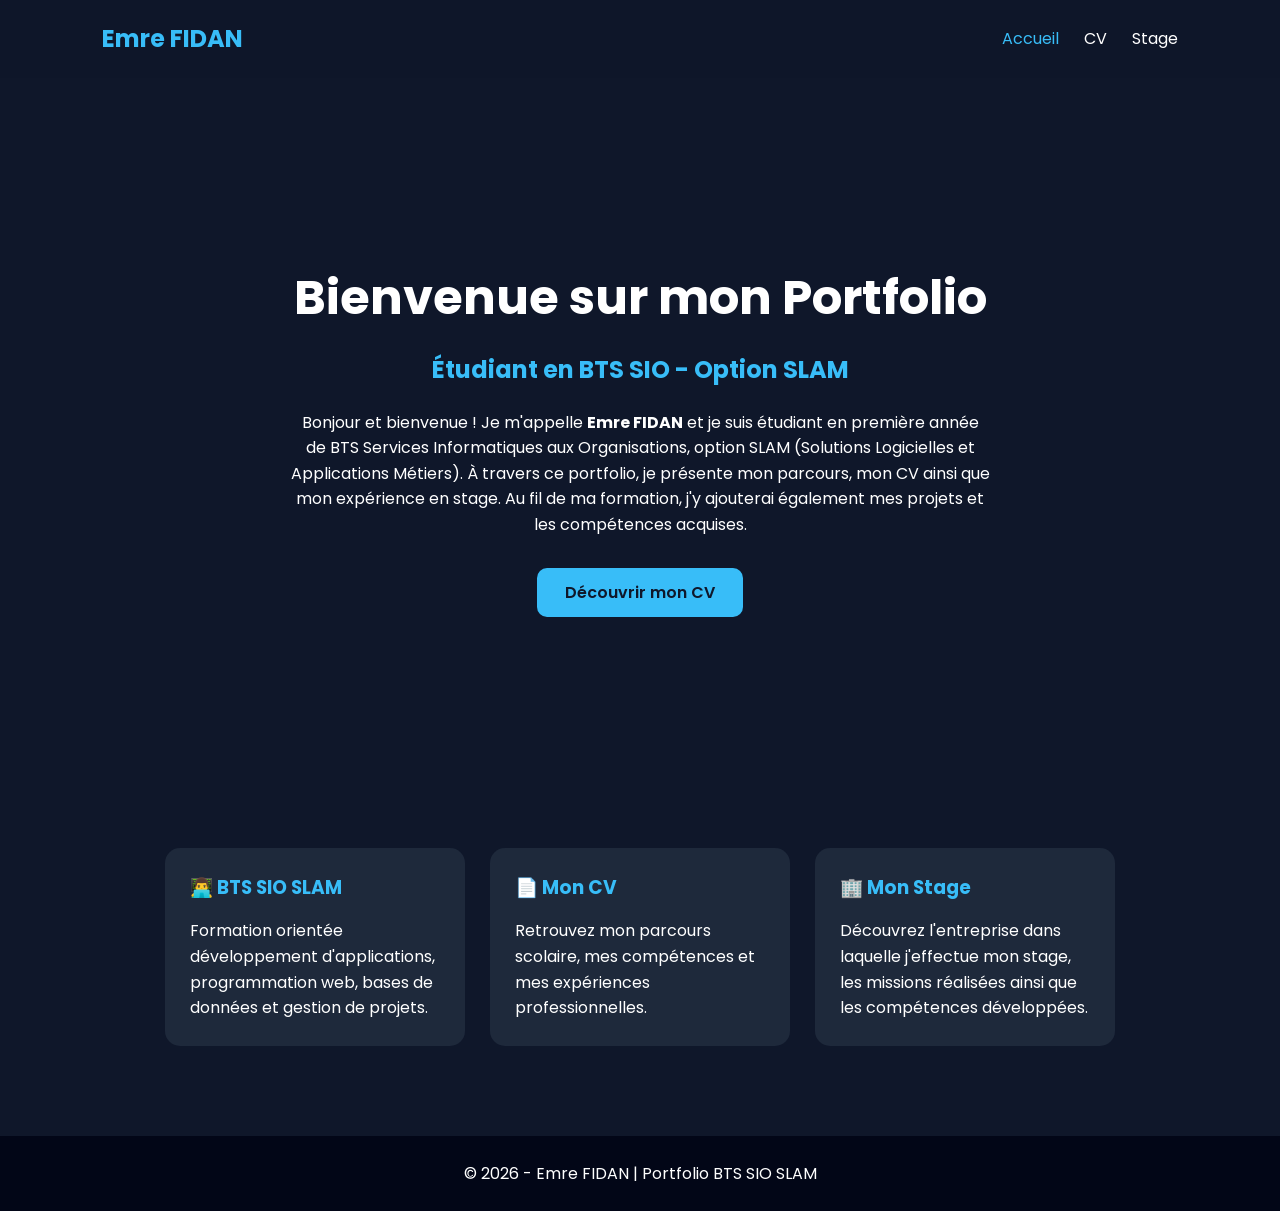
<file: index.html>
<!DOCTYPE html>
<html lang="fr">
<head>
    <meta charset="UTF-8">
    <meta name="viewport" content="width=device-width, initial-scale=1.0">
    <title>Emre FIDAN | Portfolio BTS SIO</title>

    <link rel="stylesheet" href="css/style.css">

    <!-- Police Google -->
    <link href="https://fonts.googleapis.com/css2?family=Poppins:wght@300;400;600;700&display=swap" rel="stylesheet">
</head>

<body>

<header>
    <nav class="navbar">
        <h2 class="logo">Emre FIDAN</h2>

        <ul>
            <li><a href="index.html" class="active">Accueil</a></li>
            <li><a href="cv.html">CV</a></li>
            <li><a href="stage.html">Stage</a></li>
        </ul>
    </nav>
</header>

<section class="hero">

    <div class="hero-text">

        <h1>Bienvenue sur mon Portfolio</h1>

        <h2>Étudiant en BTS SIO - Option SLAM</h2>

        <p>
            Bonjour et bienvenue !
            Je m'appelle <strong>Emre FIDAN</strong> et je suis étudiant
            en première année de BTS Services Informatiques aux Organisations,
            option SLAM (Solutions Logicielles et Applications Métiers).

            À travers ce portfolio, je présente mon parcours, mon CV ainsi que
            mon expérience en stage. Au fil de ma formation, j'y ajouterai
            également mes projets et les compétences acquises.
        </p>

        <a href="cv.html" class="btn">Découvrir mon CV</a>

    </div>

</section>

<section class="cards">

    <div class="card">
        <h3>👨‍💻 BTS SIO SLAM</h3>
        <p>
            Formation orientée développement d'applications,
            programmation web, bases de données et gestion de projets.
        </p>
    </div>

    <div class="card">
        <h3>📄 Mon CV</h3>
        <p>
            Retrouvez mon parcours scolaire, mes compétences
            et mes expériences professionnelles.
        </p>
    </div>

    <div class="card">
        <h3>🏢 Mon Stage</h3>
        <p>
            Découvrez l'entreprise dans laquelle j'effectue mon stage,
            les missions réalisées ainsi que les compétences développées.
        </p>
    </div>

</section>

<footer>

    <p>© 2026 - Emre FIDAN | Portfolio BTS SIO SLAM</p>

</footer>

<script src="js/script.js"></script>

</body>
</html>
</file>
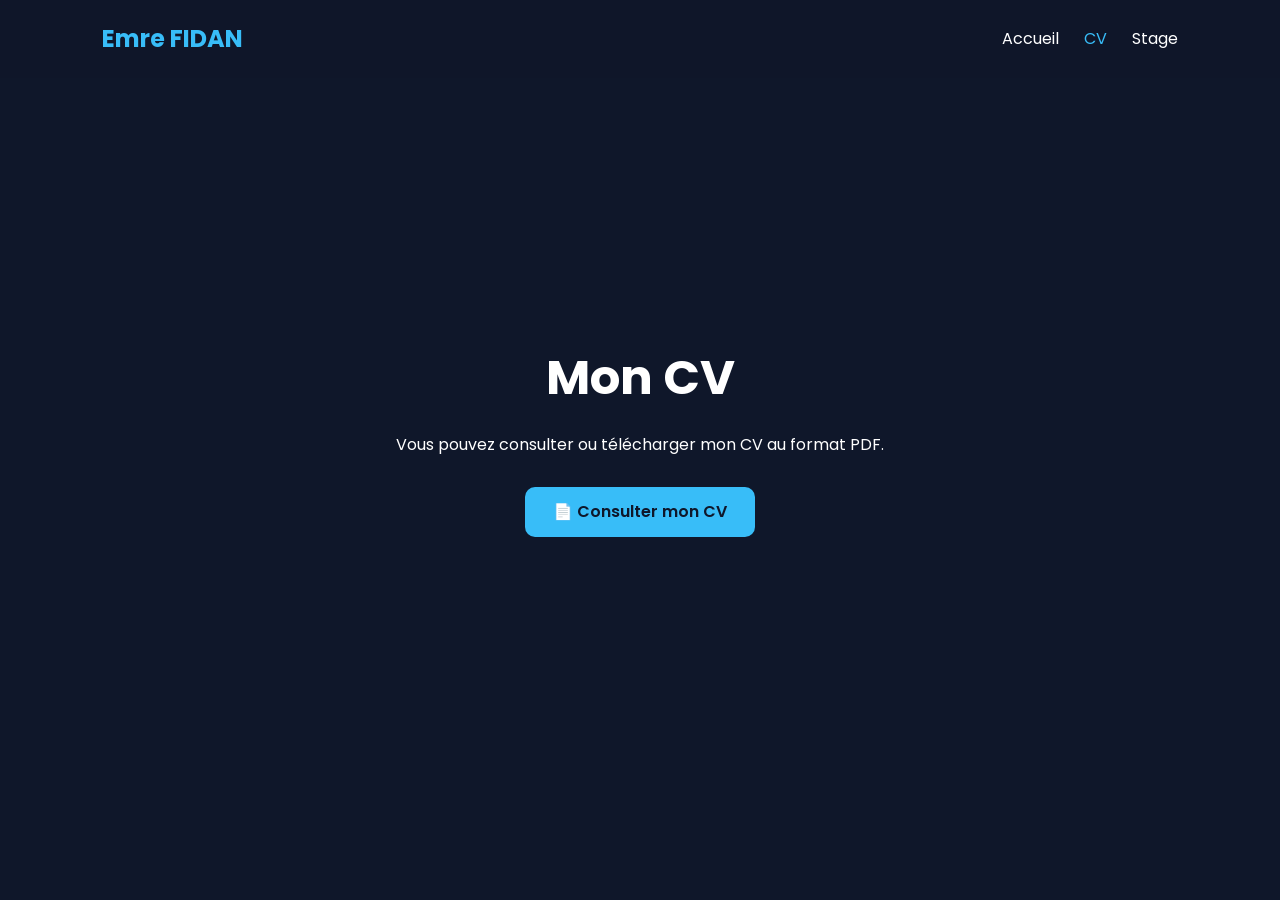
<file: cv.html>
<!DOCTYPE html>
<html lang="fr">
<head>
    <meta charset="UTF-8">
    <meta name="viewport" content="width=device-width, initial-scale=1.0">
    <title>CV | Emre FIDAN</title>

    <link rel="stylesheet" href="css/style.css">
</head>
<body>

<header>
    <nav class="navbar">
        <h2 class="logo">Emre FIDAN</h2>

        <ul>
            <li><a href="index.html">Accueil</a></li>
            <li><a href="cv.html" class="active">CV</a></li>
            <li><a href="stage.html">Stage</a></li>
        </ul>
    </nav>
</header>

<section class="hero">
    <div class="hero-text">
        <h1>Mon CV</h1>

        <p>
            Vous pouvez consulter ou télécharger mon CV au format PDF.
        </p>

        <a href="docs/CV_Emre_FIDAN.pdf" target="_blank" class="btn">
            📄 Consulter mon CV
        </a>
    </div>
</section>

</body>
</html>
</file>
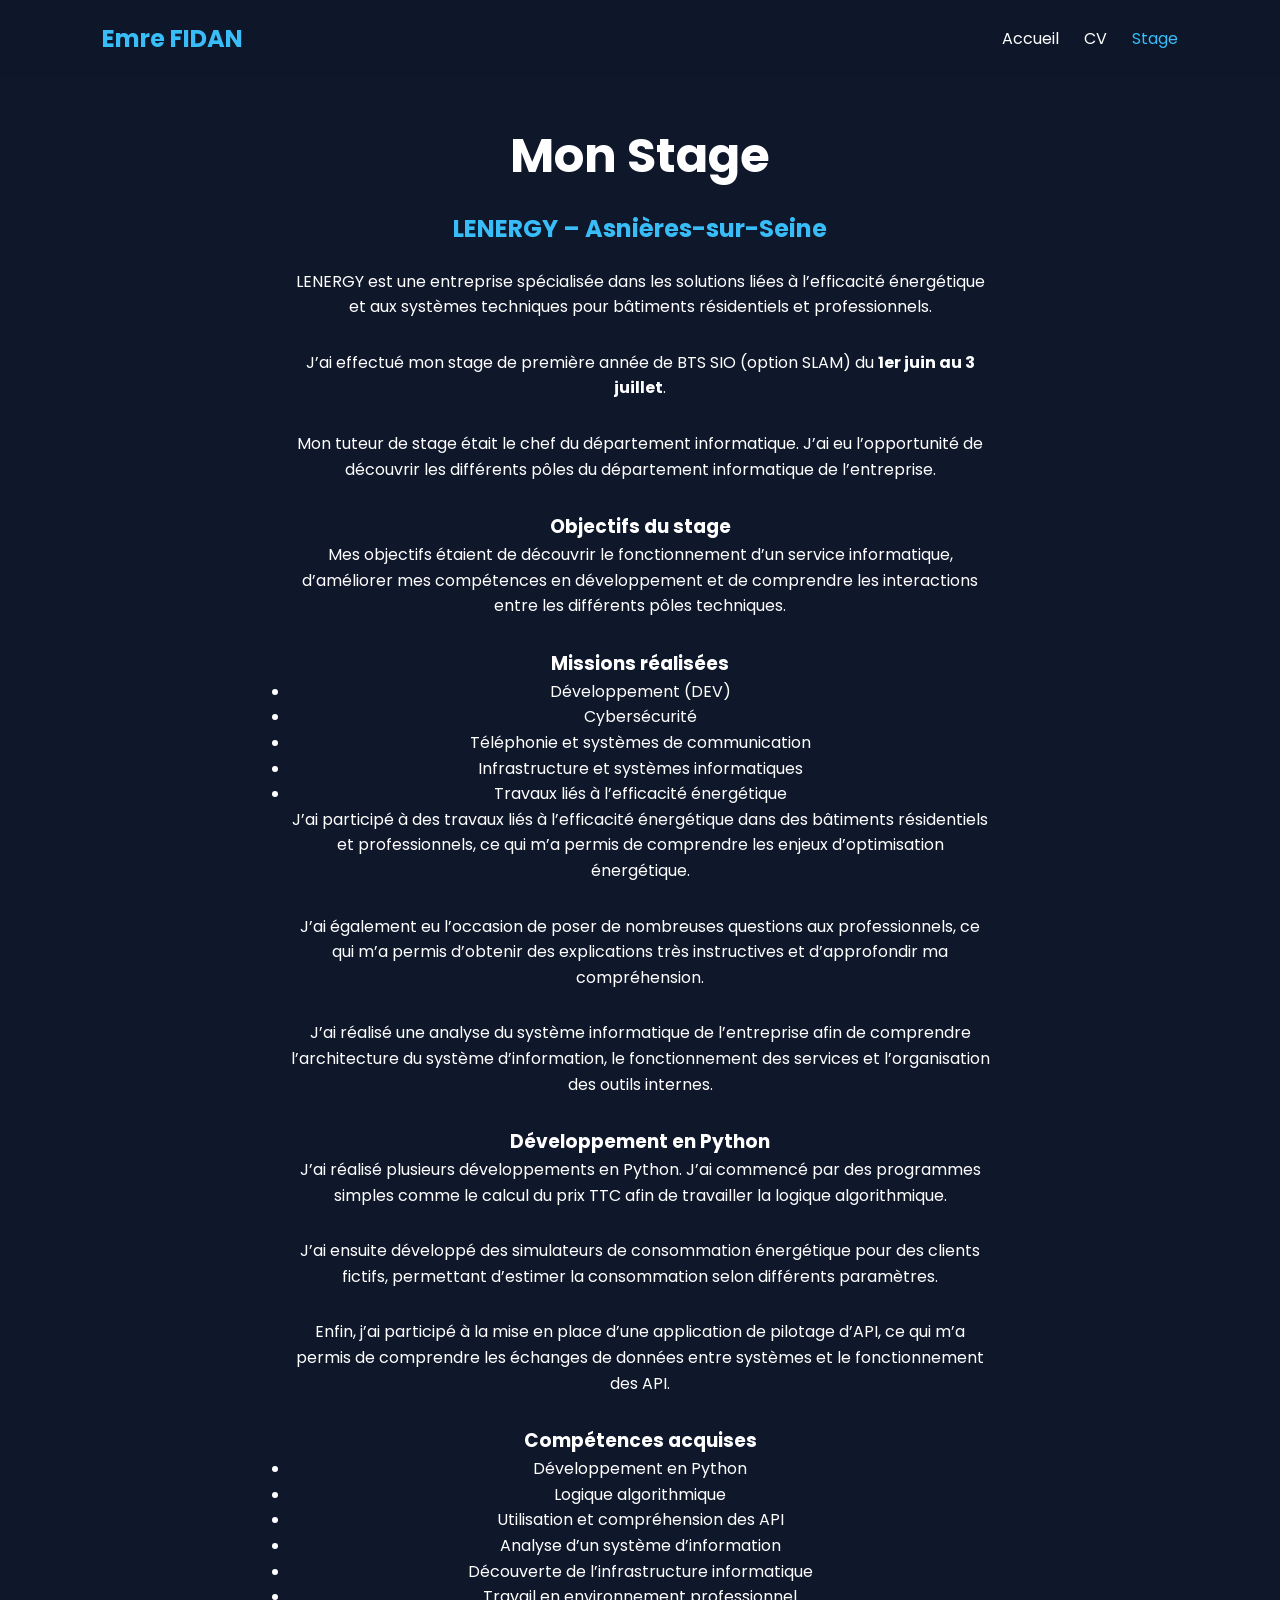
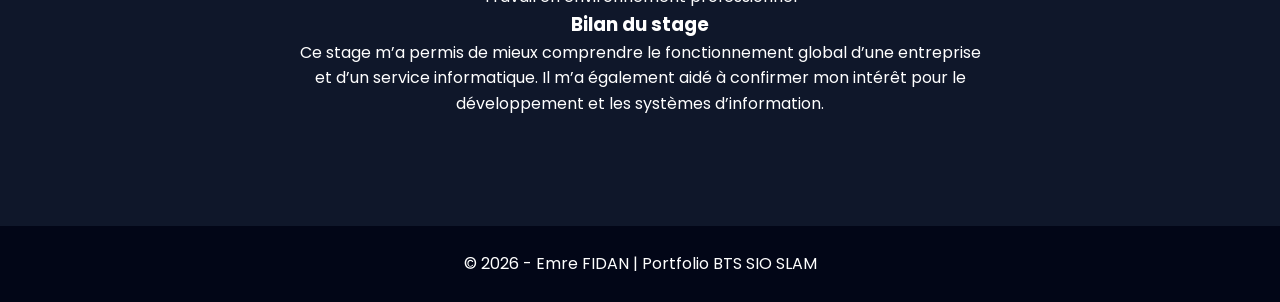
<file: stage.html>
<!DOCTYPE html>
<html lang="fr">
<head>
    <meta charset="UTF-8">
    <meta name="viewport" content="width=device-width, initial-scale=1.0">
    <title>Stage | Emre FIDAN</title>

    <link rel="stylesheet" href="css/style.css">
</head>

<body>

<header>
    <nav class="navbar">
        <h2 class="logo">Emre FIDAN</h2>

        <ul>
            <li><a href="index.html">Accueil </a></li>
            <li><a href="cv.html">CV</a></li>
            <li><a href="stage.html" class="active">Stage</a></li>
        </ul>
    </nav>
</header>

<section class="hero">

<div class="hero-text">

    <h1>Mon Stage</h1>

    <h2>LENERGY – Asnières-sur-Seine</h2>

    <p>
        LENERGY est une entreprise spécialisée dans les solutions liées à l’efficacité énergétique
        et aux systèmes techniques pour bâtiments résidentiels et professionnels.
    </p>

    <p>
        J’ai effectué mon stage de première année de BTS SIO (option SLAM)
        du <strong>1er juin au 3 juillet</strong>.
    </p>

    <p>
        Mon tuteur de stage était le chef du département informatique. J’ai eu l’opportunité
        de découvrir les différents pôles du département informatique de l’entreprise.
    </p>

    <h3>Objectifs du stage</h3>
    <p>
        Mes objectifs étaient de découvrir le fonctionnement d’un service informatique,
        d’améliorer mes compétences en développement et de comprendre les interactions
        entre les différents pôles techniques.
    </p>

    <h3>Missions réalisées</h3>

    <ul>
        <li>Développement (DEV)</li>
        <li>Cybersécurité</li>
        <li>Téléphonie et systèmes de communication</li>
        <li>Infrastructure et systèmes informatiques</li>
        <li>Travaux liés à l’efficacité énergétique</li>
    </ul>

    <p>
        J’ai participé à des travaux liés à l’efficacité énergétique dans des bâtiments résidentiels
        et professionnels, ce qui m’a permis de comprendre les enjeux d’optimisation énergétique.
    </p>

    <p>
        J’ai également eu l’occasion de poser de nombreuses questions aux professionnels,
        ce qui m’a permis d’obtenir des explications très instructives et d’approfondir ma compréhension.
    </p>

    <p>
        J’ai réalisé une analyse du système informatique de l’entreprise afin de comprendre
        l’architecture du système d’information, le fonctionnement des services et l’organisation des outils internes.
    </p>

    <h3>Développement en Python</h3>

    <p>
        J’ai réalisé plusieurs développements en Python. J’ai commencé par des programmes simples
        comme le calcul du prix TTC afin de travailler la logique algorithmique.
    </p>

    <p>
        J’ai ensuite développé des simulateurs de consommation énergétique pour des clients fictifs,
        permettant d’estimer la consommation selon différents paramètres.
    </p>

    <p>
        Enfin, j’ai participé à la mise en place d’une application de pilotage d’API,
        ce qui m’a permis de comprendre les échanges de données entre systèmes et le fonctionnement des API.
    </p>

    <h3>Compétences acquises</h3>

    <ul>
        <li>Développement en Python</li>
        <li>Logique algorithmique</li>
        <li>Utilisation et compréhension des API</li>
        <li>Analyse d’un système d’information</li>
        <li>Découverte de l’infrastructure informatique</li>
        <li>Travail en environnement professionnel</li>
    </ul>

    <h3>Bilan du stage</h3>

    <p>
        Ce stage m’a permis de mieux comprendre le fonctionnement global d’une entreprise et d’un service informatique.
        Il m’a également aidé à confirmer mon intérêt pour le développement et les systèmes d’information.
    </p>

</div>

</section>

<footer>
    <p>© 2026 - Emre FIDAN | Portfolio BTS SIO SLAM</p>
</footer>

</body>
</html>
</file>
<file: css/style.css>
/* Import de la police */
@import url('https://fonts.googleapis.com/css2?family=Poppins:wght@300;400;600;700&display=swap');

*{
    margin:0;
    padding:0;
    box-sizing:border-box;
}

body{
    font-family:'Poppins',sans-serif;
    background:#0f172a;
    color:white;
    line-height:1.6;
}

/* Barre de navigation */
.navbar{
    display:flex;
    justify-content:space-between;
    align-items:center;
    padding:20px 8%;
    background:rgba(15,23,42,.95);
    position:sticky;
    top:0;
}

.logo{
    color:#38bdf8;
}

.navbar ul{
    list-style:none;
    display:flex;
    gap:25px;
}

.navbar a{
    color:white;
    text-decoration:none;
    transition:.3s;
}

.navbar a:hover,
.navbar .active{
    color:#38bdf8;
}

/* Accueil */
.hero{
    min-height:80vh;
    display:flex;
    justify-content:center;
    align-items:center;
    text-align:center;
    padding:40px;
}

.hero h1{
    font-size:3rem;
    margin-bottom:15px;
}

.hero h2{
    color:#38bdf8;
    margin-bottom:20px;
}

.hero p{
    max-width:700px;
    margin:auto;
    margin-bottom:30px;
}

/* Bouton */
.btn{
    display:inline-block;
    padding:12px 28px;
    background:#38bdf8;
    color:#0f172a;
    text-decoration:none;
    border-radius:10px;
    font-weight:600;
    transition:.3s;
}

.btn:hover{
    transform:translateY(-3px);
}

/* Cartes */
.cards{
    display:flex;
    gap:25px;
    justify-content:center;
    flex-wrap:wrap;
    padding:50px 8%;
}

.card{
    width:300px;
    background:#1e293b;
    padding:25px;
    border-radius:15px;
    transition:.3s;
}

.card:hover{
    transform:translateY(-8px);
}

.card h3{
    color:#38bdf8;
    margin-bottom:15px;
}

/* Pied de page */
footer{
    text-align:center;
    padding:25px;
    margin-top:40px;
    background:#020617;
}

/* Responsive */
@media(max-width:768px){

.hero h1{
    font-size:2rem;
}

.navbar{
    flex-direction:column;
    gap:15px;
}

.navbar ul{
    flex-direction:column;
    align-items:center;
}

}
</file>
